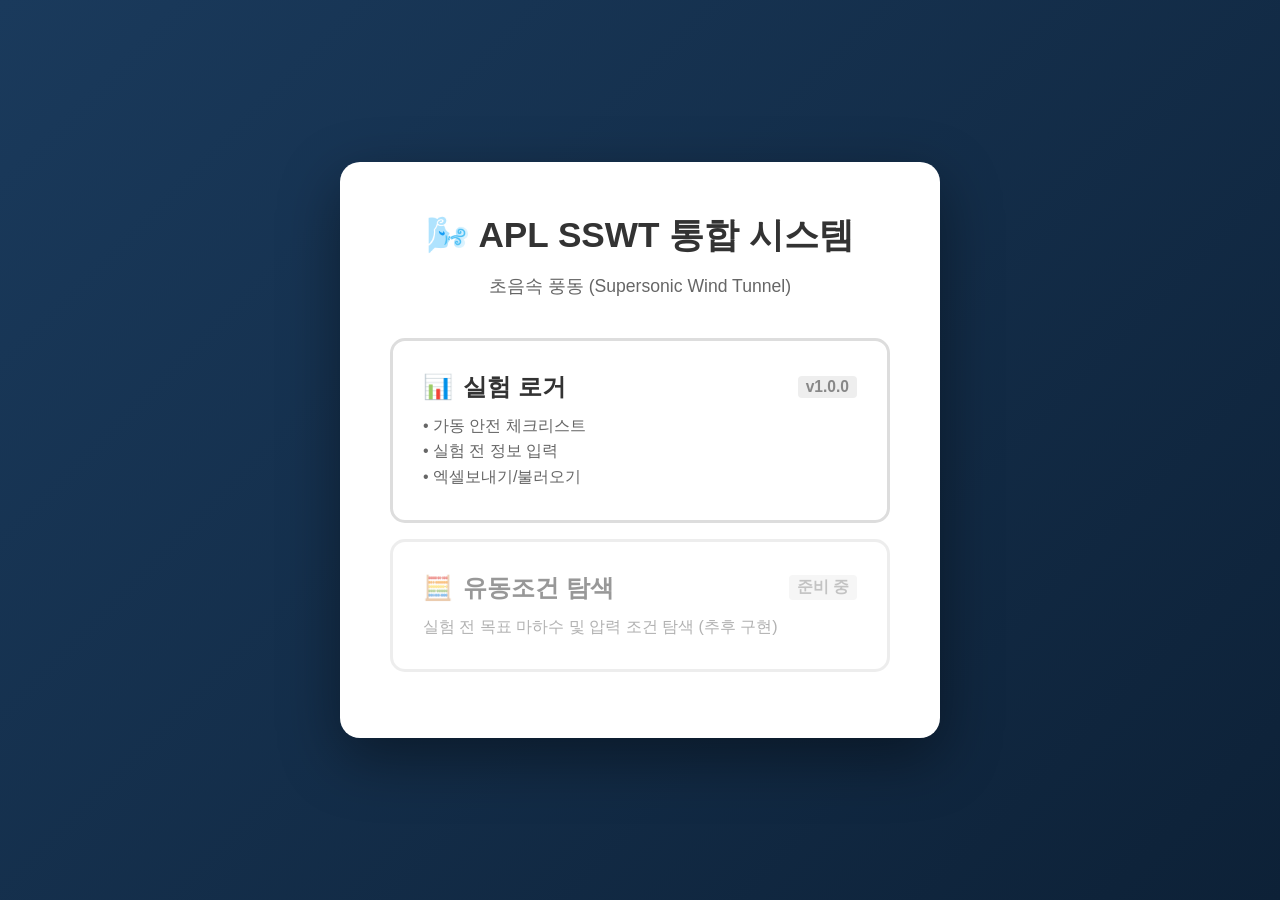
<file: index.html>
<!DOCTYPE html>
<html lang="ko">
<head>
    <meta charset="UTF-8">
    <meta name="viewport" content="width=device-width, initial-scale=1.0">
    <title>APL SSWT 통합 시스템</title>
    <style>
        * { margin: 0; padding: 0; box-sizing: border-box; }
        body {
            font-family: 'Segoe UI', Tahoma, Geneva, Verdana, sans-serif;
            background: linear-gradient(135deg, #1a3a5c 0%, #0d2137 100%);
            min-height: 100vh;
            display: flex;
            align-items: center;
            justify-content: center;
            padding: 20px;
        }
        .menu-screen {
            background: white;
            border-radius: 20px;
            box-shadow: 0 20px 60px rgba(0,0,0,0.4);
            padding: 50px;
            max-width: 600px;
            width: 100%;
        }
        .menu-screen h1 { font-size: 2.2em; margin-bottom: 15px; color: #333; text-align: center; }
        .menu-screen .subtitle { text-align: center; color: #666; margin-bottom: 40px; font-size: 1.1em; }
        .menu-btn {
            padding: 30px;
            border: 3px solid #ddd;
            border-radius: 15px;
            background: white;
            cursor: pointer;
            transition: all 0.3s;
            text-align: left;
            margin-bottom: 16px;
        }
        .menu-btn:hover {
            border-color: #1a3a5c;
            background: rgba(26, 58, 92, 0.05);
            transform: translateY(-3px);
            box-shadow: 0 10px 30px rgba(26, 58, 92, 0.2);
        }
        .menu-btn.disabled { opacity: 0.5; cursor: not-allowed; }
        .menu-btn.disabled:hover { transform: none; box-shadow: none; border-color: #ddd; }
        .menu-btn h2 { font-size: 1.5em; color: #333; margin-bottom: 10px; display: flex; align-items: center; gap: 10px; }
        .menu-btn p { color: #666; font-size: 1em; line-height: 1.6; }
        .badge-soon { font-size: 0.65em; background: #eee; color: #888; padding: 2px 8px; border-radius: 4px; margin-left: auto; }
    </style>
</head>
<body>
    <div class="menu-screen">
        <h1>🌬️ APL SSWT 통합 시스템</h1>
        <p class="subtitle">초음속 풍동 (Supersonic Wind Tunnel)</p>

        <div class="menu-btn" onclick="goToLogger()">
            <h2><span>📊</span> 실험 로거 <span class="badge-soon">v1.0.0</span></h2>
            <p>
                • 가동 안전 체크리스트<br>
                • 실험 전 정보 입력<br>
                • 엑셀보내기/불러오기
            </p>
        </div>

        <div class="menu-btn disabled">
            <h2><span>🧮</span> 유동조건 탐색 <span class="badge-soon">준비 중</span></h2>
            <p>실험 전 목표 마하수 및 압력 조건 탐색 (추후 구현)</p>
        </div>
    </div>
    <script>
        function goToLogger() {
            window.location.href = 'SSWT_Experiment_Logger/index.html';
        }
    </script>
</body>
</html>
</file>
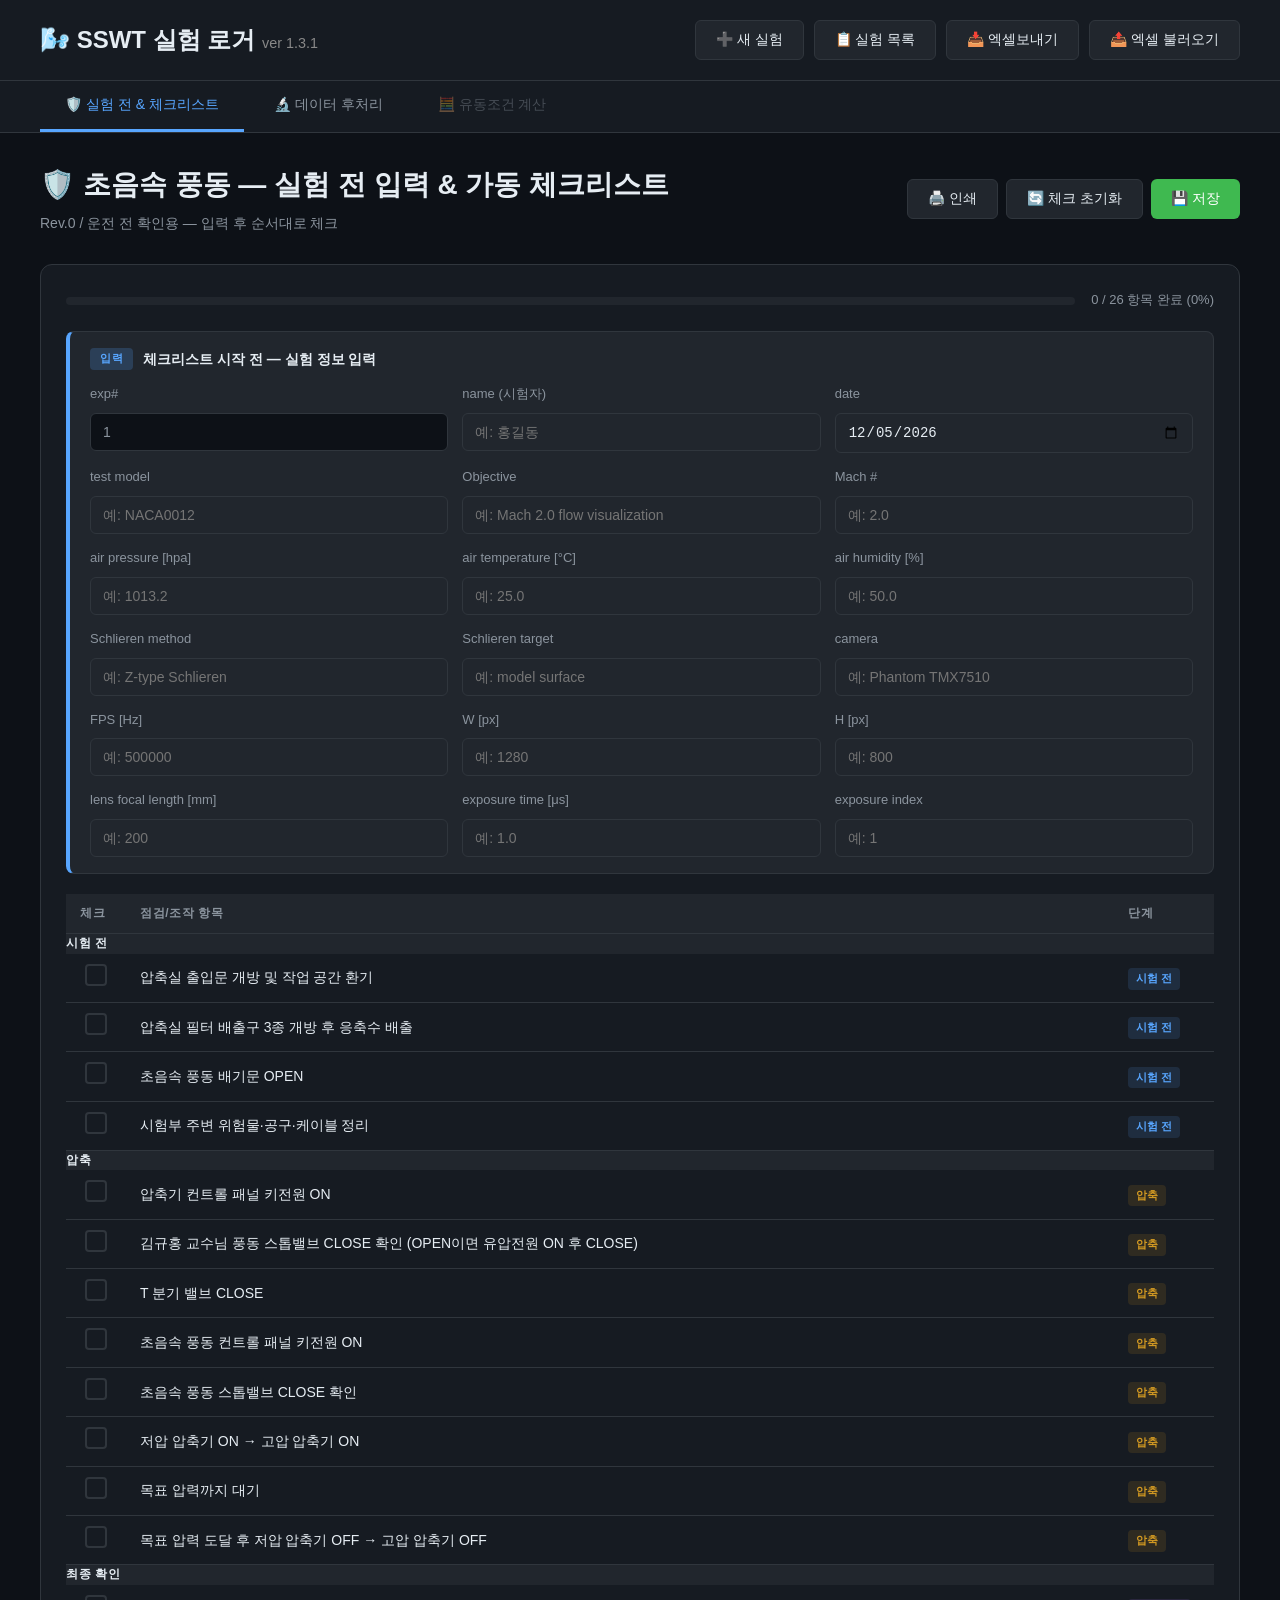
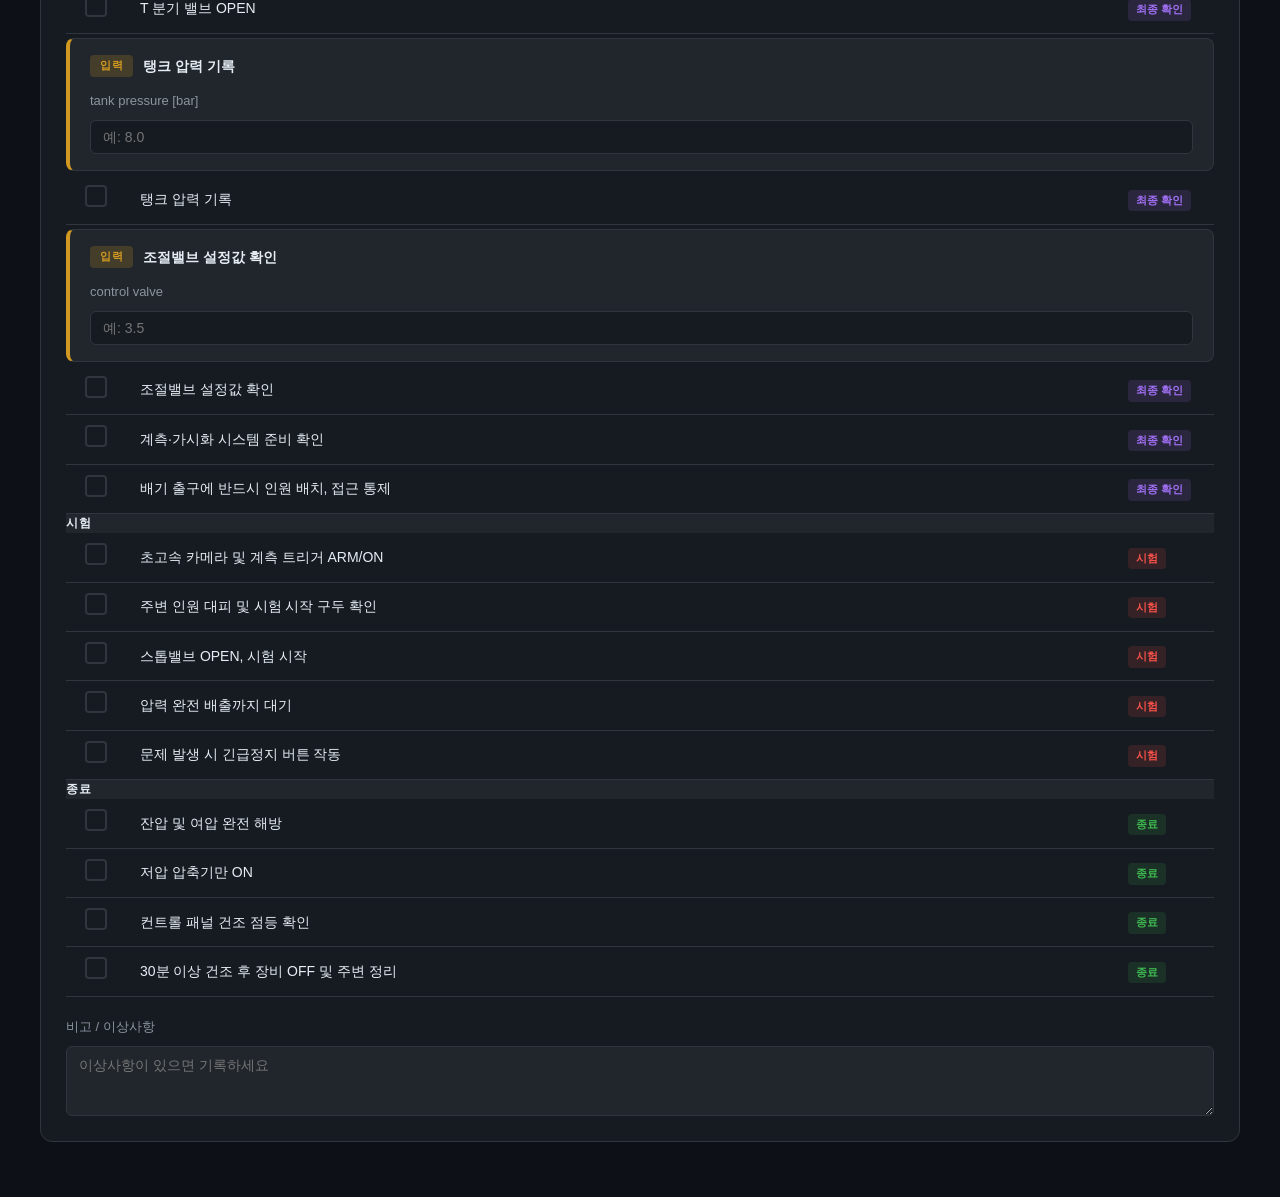
<file: SSWT_Experiment_Logger/index.html>
<!DOCTYPE html>
<html lang="ko">
<head>
    <meta charset="UTF-8">
    <meta name="viewport" content="width=device-width, initial-scale=1.0">
    <title>SSWT 실험 로거</title>
    <link rel="stylesheet" href="style.css">
    <script src="https://cdn.sheetjs.com/xlsx-latest/package/dist/xlsx.full.min.js"></script>
</head>
<body>
    <div class="app-container">
        <header class="app-header">
            <h1>🌬️ SSWT 실험 로거 <span class="version-tag">ver 1.3.1</span></h1>
            <div class="header-actions">
                <button onclick="createNewExperimentFromUI()" class="btn-secondary">➕ 새 실험</button>
                <button onclick="showExperimentList()" class="btn-secondary">📋 실험 목록</button>
                <button onclick="exportToExcel()" class="btn-secondary">📥 엑셀보내기</button>
                <button onclick="document.getElementById('excel-import').click()" class="btn-secondary">📤 엑셀 불러오기</button>
                <input type="file" id="excel-import" accept=".xlsx,.xls" style="display:none" onchange="importFromExcel(event)">
            </div>
        </header>

        <nav class="nav-tabs">
            <button class="tab-btn active" data-tab="experiment" onclick="switchTab('experiment')">🛡️ 실험 전 &amp; 체크리스트</button>
            <button class="tab-btn" data-tab="processing" onclick="switchTab('processing')">🔬 데이터 후처리</button>
            <button class="tab-btn tab-disabled" disabled title="추후 구현 예정">🧮 유동조건 계산</button>
        </nav>

        <main class="main-content">
            <div id="tab-experiment" class="tab-content active">
                <div class="page-header">
                    <div>
                        <h2>🛡️ 초음속 풍동 — 실험 전 입력 &amp; 가동 체크리스트</h2>
                        <p class="page-subtitle">Rev.0 / 운전 전 확인용 — 입력 후 순서대로 체크</p>
                    </div>
                    <div class="header-btn-group">
                        <button onclick="printSafetyChecklist()" class="btn-secondary">🖨️ 인쇄</button>
                        <button onclick="resetSafetyChecklist()" class="btn-secondary">🔄 체크 초기화</button>
                        <button onclick="saveExperimentData()" class="btn-primary">💾 저장</button>
                    </div>
                </div>

                <div class="form-section">
                    <div class="checklist-progress-wrap">
                        <div class="checklist-progress-bar-bg">
                            <div class="checklist-progress-bar-fill" id="checklist-progress-bar"></div>
                        </div>
                        <span class="checklist-progress-text" id="checklist-progress-text">0 / 26 항목 완료 (0%)</span>
                    </div>

                    <!-- ① 체크리스트 시작 전 입력 -->
                    <div class="inline-input-block pre-check-block">
                        <div class="inline-input-block-header">
                            <span class="inline-step-badge">입력</span>
                            <strong>체크리스트 시작 전 — 실험 정보 입력</strong>
                        </div>
                        <div class="form-grid">
                            <div class="form-group">
                                <label>exp#</label>
                                <input type="text" id="exp-number" readonly>
                            </div>
                            <div class="form-group">
                                <label>name (시험자)</label>
                                <input type="text" id="exp-name" placeholder="예: 홍길동">
                            </div>
                            <div class="form-group">
                                <label>date</label>
                                <input type="date" id="exp-date">
                            </div>
                            <div class="form-group">
                                <label>test model</label>
                                <input type="text" id="test-model" placeholder="예: NACA0012">
                            </div>
                            <div class="form-group">
                                <label>Objective</label>
                                <input type="text" id="objective" placeholder="예: Mach 2.0 flow visualization">
                            </div>
                            <div class="form-group">
                                <label>Mach #</label>
                                <input type="number" id="target-mach" step="0.01" placeholder="예: 2.0">
                            </div>
                            <div class="form-group">
                                <label>air pressure [hpa]</label>
                                <input type="number" id="air-pressure" step="0.1" placeholder="예: 1013.2">
                            </div>
                            <div class="form-group">
                                <label>air temperature [°C]</label>
                                <input type="number" id="air-temp" step="0.1" placeholder="예: 25.0">
                            </div>
                            <div class="form-group">
                                <label>air humidity [%]</label>
                                <input type="number" id="air-humidity" step="0.1" placeholder="예: 50.0">
                            </div>
                            <div class="form-group">
                                <label>Schlieren method</label>
                                <input type="text" id="schlieren-method" placeholder="예: Z-type Schlieren">
                            </div>
                            <div class="form-group">
                                <label>Schlieren target</label>
                                <input type="text" id="schlieren-target" placeholder="예: model surface">
                            </div>
                            <div class="form-group">
                                <label>camera</label>
                                <input type="text" id="camera-model" placeholder="예: Phantom TMX7510">
                            </div>
                            <div class="form-group">
                                <label>FPS [Hz]</label>
                                <input type="number" id="camera-fps" step="1000" placeholder="예: 500000">
                            </div>
                            <div class="form-group">
                                <label>W [px]</label>
                                <input type="number" id="camera-width" placeholder="예: 1280">
                            </div>
                            <div class="form-group">
                                <label>H [px]</label>
                                <input type="number" id="camera-height" placeholder="예: 800">
                            </div>
                            <div class="form-group">
                                <label>lens focal length [mm]</label>
                                <input type="text" id="lens-focal" placeholder="예: 200">
                            </div>
                            <div class="form-group">
                                <label>exposure time [μs]</label>
                                <input type="number" id="exposure-time" step="0.01" placeholder="예: 1.0">
                            </div>
                            <div class="form-group">
                                <label>exposure index</label>
                                <input type="number" id="exposure-index" step="1" placeholder="예: 1">
                            </div>
                        </div>
                    </div>

                    <!-- 체크리스트 (중간 입력은 JS에서 삽입) -->
                    <table class="checklist-table" id="checklist-table">
                        <thead>
                            <tr>
                                <th style="width:60px">체크</th>
                                <th>점검/조작 항목</th>
                                <th style="width:100px">단계</th>
                            </tr>
                        </thead>
                        <tbody id="checklist-tbody"></tbody>
                    </table>

                    <div class="form-group" style="margin-top:20px;">
                        <label>비고 / 이상사항</label>
                        <textarea id="checklist-notes" rows="3" placeholder="이상사항이 있으면 기록하세요"></textarea>
                    </div>
                </div>
            </div>

            <!-- 데이터 후처리 (캘리브레이션) -->
            <div id="tab-processing" class="tab-content">
                <div class="page-header">
                    <div>
                        <h2>🔬 데이터 후처리 — 캘리브레이션</h2>
                        <p class="page-subtitle">CSV 업로드 → 캘리브레이션 → 0점 보정 → static P · 비율 · Mach 계산</p>
                    </div>
                </div>

                <div class="form-section">
                    <h3>1. CSV 파일 업로드</h3>
                    <div class="upload-box" style="border:2px dashed #3d5a8a;padding:20px;border-radius:8px;text-align:center;background:#161b22;">
                        <input type="file" id="csv-data-file" accept=".csv" onchange="handleCsvUpload(event)">
                        <p id="csv-upload-status" style="margin-top:10px;font-size:14px;color:#8b949e;">DAQ CSV 파일을 선택하세요</p>
                    </div>
                </div>

                <div class="form-section" id="processing-results" style="display:none;">
                    <h3>2. 처리 결과</h3>
                    <div class="calib-info-box">
                        <strong>처리 파이프라인</strong>
                        <ul class="calib-rule-list">
                            <li>캘리브레이션 → Ch11 제외 첫 10프레임 평균 0점 보정 → + air pressure [hpa]/1000 → static P [bar]</li>
                            <li>비율: Ch1~9, Ch12~16 각각 / Ch10 (P₀)</li>
                            <li>Mach(벽면): 등엔트로피 P/P₀ 역산 · Mach(피토): 등엔트로피+정상충격파 역산</li>
                        </ul>
                        <p id="proc-info-text" style="margin-top:8px;color:#7eb8f7;"></p>
                    </div>

                    <h4 class="plot-section-title">Static Pressure [bar]</h4>
                    <canvas id="graph-static" width="1200" height="380" class="calib-canvas"></canvas>

                    <h4 class="plot-section-title">Pressure Ratio — 노즐벽면 / Ch10</h4>
                    <canvas id="graph-ratio-wall" width="1200" height="320" class="calib-canvas"></canvas>

                    <h4 class="plot-section-title">Pressure Ratio — 피토 / Ch10</h4>
                    <canvas id="graph-ratio-pitot" width="1200" height="320" class="calib-canvas"></canvas>

                    <h4 class="plot-section-title">Mach Number — 노즐벽면 (등엔트로피)</h4>
                    <canvas id="graph-mach-wall" width="1200" height="320" class="calib-canvas"></canvas>

                    <h4 class="plot-section-title">Mach Number — 피토 (정상충격파 역산)</h4>
                    <canvas id="graph-mach-pitot" width="1200" height="320" class="calib-canvas"></canvas>

                    <div class="header-btn-group" style="margin-top:16px;">
                        <button onclick="exportCalibratedExcel()" class="btn-primary">📥 엑셀 내보내기 (5시트)</button>
                    </div>
                </div>
            </div>
        </main>
    </div>

    <!-- 실험 목록 모달 -->
    <div id="experiment-list-modal" class="modal">
        <div class="modal-content">
            <div class="modal-header">
                <h2>📋 실험 목록</h2>
                <button onclick="closeExperimentList()" class="modal-close">✕</button>
            </div>
            <input type="text" id="search-experiments" placeholder="검색..." oninput="filterExperiments()"
                   style="width:100%;margin-bottom:16px;padding:10px;background:var(--bg-tertiary);border:1px solid var(--border-color);border-radius:6px;color:var(--text-primary);">
            <div class="table-wrapper">
                <table class="data-table">
                    <thead>
                        <tr>
                            <th>#</th>
                            <th>날짜</th>
                            <th>시험자</th>
                            <th>모델</th>
                            <th>Mach</th>
                            <th>상태</th>
                            <th>체크</th>
                            <th>작업</th>
                        </tr>
                    </thead>
                    <tbody id="experiments-tbody"></tbody>
                </table>
            </div>
        </div>
    </div>

    <script src="database.js"></script>
    <script src="excel-handler.js"></script>
    <script src="calibration-processing.js"></script>
    <script src="app.js"></script>
</body>
</html>
</file>
<file: SSWT_Experiment_Logger/style.css>
/* ============================================
   SSWT 실험 로거 스타일
   ============================================ */

:root {
    --bg-primary: #0d1117;
    --bg-secondary: #161b22;
    --bg-tertiary: #21262d;
    --border-color: #30363d;
    --text-primary: #e6edf3;
    --text-secondary: #8b949e;
    --accent-blue: #58a6ff;
    --accent-green: #3fb950;
    --accent-red: #f85149;
    --accent-yellow: #d29922;
    --accent-purple: #a371f7;
}

* {
    margin: 0;
    padding: 0;
    box-sizing: border-box;
}

body {
    font-family: -apple-system, BlinkMacSystemFont, 'Segoe UI', 'Noto Sans', Helvetica, Arial, sans-serif;
    background: var(--bg-primary);
    color: var(--text-primary);
    line-height: 1.6;
}

.app-container {
    min-height: 100vh;
    display: flex;
    flex-direction: column;
}

/* ============================================
   헤더
   ============================================ */

.app-header {
    background: var(--bg-secondary);
    border-bottom: 1px solid var(--border-color);
    padding: 20px 40px;
    display: flex;
    justify-content: space-between;
    align-items: center;
}

.app-header h1 {
    font-size: 24px;
    font-weight: 600;
}

.header-actions {
    display: flex;
    gap: 10px;
}

/* ============================================
   네비게이션 탭
   ============================================ */

.nav-tabs {
    background: var(--bg-secondary);
    border-bottom: 1px solid var(--border-color);
    padding: 0 40px;
    display: flex;
    gap: 5px;
}

.tab-btn {
    background: transparent;
    border: none;
    color: var(--text-secondary);
    padding: 15px 25px;
    cursor: pointer;
    font-size: 14px;
    font-weight: 500;
    border-bottom: 3px solid transparent;
    transition: all 0.2s;
}

.tab-btn:hover {
    color: var(--text-primary);
    background: var(--bg-tertiary);
}

.tab-btn.active {
    color: var(--accent-blue);
    border-bottom-color: var(--accent-blue);
}

/* ============================================
   메인 컨텐츠
   ============================================ */

.main-content {
    flex: 1;
    padding: 30px 40px;
    max-width: 1400px;
    width: 100%;
    margin: 0 auto;
}

.tab-content {
    display: none;
}

.tab-content.active {
    display: block;
    animation: fadeIn 0.3s;
}

@keyframes fadeIn {
    from { opacity: 0; transform: translateY(10px); }
    to { opacity: 1; transform: translateY(0); }
}

.page-header {
    display: flex;
    justify-content: space-between;
    align-items: center;
    margin-bottom: 30px;
}

.page-header h2 {
    font-size: 28px;
    font-weight: 600;
}

/* ============================================
   폼 섹션
   ============================================ */

.form-section {
    background: var(--bg-secondary);
    border: 1px solid var(--border-color);
    border-radius: 12px;
    padding: 25px;
    margin-bottom: 25px;
}

.form-section h3 {
    font-size: 18px;
    font-weight: 600;
    margin-bottom: 20px;
    color: var(--accent-blue);
}

.form-grid {
    display: grid;
    grid-template-columns: repeat(auto-fit, minmax(280px, 1fr));
    gap: 20px;
}

.form-group {
    display: flex;
    flex-direction: column;
    gap: 8px;
}

.form-group label {
    font-size: 13px;
    font-weight: 500;
    color: var(--text-secondary);
}

.form-group input,
.form-group select,
.form-group textarea {
    background: var(--bg-tertiary);
    border: 1px solid var(--border-color);
    border-radius: 6px;
    padding: 10px 12px;
    color: var(--text-primary);
    font-size: 14px;
    transition: all 0.2s;
}

.form-group input:focus,
.form-group select:focus,
.form-group textarea:focus {
    outline: none;
    border-color: var(--accent-blue);
    box-shadow: 0 0 0 3px rgba(88, 166, 255, 0.1);
}

.form-group input:read-only {
    background: var(--bg-primary);
    color: var(--text-secondary);
}

.form-group input.has-default-value,
.form-group select.has-default-value {
    background: var(--bg-primary);
    color: var(--accent-blue);
    font-style: italic;
    border-color: rgba(88, 166, 255, 0.3);
}

/* select 요소는 이탤릭 제거 (가독성) */
.form-group select.has-default-value {
    font-style: normal;
}

.form-group input.has-default-value::placeholder,
.form-group select.has-default-value::placeholder {
    color: rgba(88, 166, 255, 0.5);
}

/* ============================================
   버튼
   ============================================ */

.btn-primary,
.btn-secondary {
    padding: 10px 20px;
    border-radius: 6px;
    font-size: 14px;
    font-weight: 500;
    cursor: pointer;
    border: none;
    transition: all 0.2s;
}

.btn-primary {
    background: var(--accent-green);
    color: white;
}

.btn-primary:hover {
    background: #2ea043;
    transform: translateY(-1px);
    box-shadow: 0 4px 12px rgba(63, 185, 80, 0.3);
}

.btn-secondary {
    background: var(--bg-tertiary);
    color: var(--text-primary);
    border: 1px solid var(--border-color);
}

.btn-secondary:hover {
    background: var(--border-color);
    border-color: var(--text-secondary);
}

/* ============================================
   업로드 영역
   ============================================ */

.upload-area {
    border: 2px dashed var(--border-color);
    border-radius: 12px;
    padding: 40px;
    text-align: center;
    transition: all 0.2s;
}

.upload-area:hover {
    border-color: var(--accent-blue);
    background: var(--bg-tertiary);
}

.upload-label {
    display: inline-block;
    padding: 12px 24px;
    background: var(--accent-blue);
    color: white;
    border-radius: 6px;
    cursor: pointer;
    font-weight: 500;
    transition: all 0.2s;
}

.upload-label:hover {
    background: #4a8fd8;
    transform: translateY(-2px);
}

/* ============================================
   계산 방법 선택
   ============================================ */

.calc-method-selector {
    display: grid;
    grid-template-columns: repeat(auto-fit, minmax(250px, 1fr));
    gap: 15px;
}

.radio-card {
    display: block;
    background: var(--bg-tertiary);
    border: 2px solid var(--border-color);
    border-radius: 12px;
    padding: 20px;
    cursor: pointer;
    transition: all 0.2s;
}

.radio-card:hover {
    border-color: var(--accent-blue);
    background: var(--bg-secondary);
}

.radio-card input[type="radio"] {
    display: none;
}

.radio-card input[type="radio"]:checked + .radio-content {
    color: var(--accent-blue);
}

.radio-card input[type="radio"]:checked ~ * {
    border-color: var(--accent-blue);
}

.radio-card:has(input:checked) {
    border-color: var(--accent-blue);
    background: var(--bg-secondary);
    box-shadow: 0 0 0 3px rgba(88, 166, 255, 0.1);
}

.radio-content strong {
    display: block;
    font-size: 16px;
    margin-bottom: 5px;
}

.radio-content p {
    font-size: 13px;
    color: var(--text-secondary);
    margin: 0;
}

/* ============================================
   Stage 결과 그리드
   ============================================ */

.stages-grid {
    display: grid;
    grid-template-columns: repeat(auto-fit, minmax(300px, 1fr));
    gap: 20px;
}

.stage-card {
    background: var(--bg-tertiary);
    border: 1px solid var(--border-color);
    border-radius: 10px;
    padding: 20px;
}

.stage-card h4 {
    font-size: 16px;
    margin-bottom: 15px;
    color: var(--accent-blue);
}

.stage-property {
    display: flex;
    justify-content: space-between;
    padding: 8px 0;
    border-bottom: 1px solid var(--border-color);
}

.stage-property:last-child {
    border-bottom: none;
}

.stage-property .label {
    color: var(--text-secondary);
    font-size: 13px;
}

.stage-property .value {
    font-weight: 500;
    font-family: 'Courier New', monospace;
}

/* ============================================
   모달
   ============================================ */

.modal {
    display: none;
    position: fixed;
    top: 0;
    left: 0;
    width: 100%;
    height: 100%;
    background: rgba(0, 0, 0, 0.8);
    z-index: 1000;
    align-items: center;
    justify-content: center;
}

.modal.active {
    display: flex;
}

.modal-content {
    background: var(--bg-secondary);
    border: 1px solid var(--border-color);
    border-radius: 12px;
    width: 90%;
    max-width: 900px;
    max-height: 85vh;
    overflow: hidden;
    display: flex;
    flex-direction: column;
}

.modal-content.large {
    max-width: 1200px;
}

.modal-header {
    padding: 20px 25px;
    border-bottom: 1px solid var(--border-color);
    display: flex;
    justify-content: space-between;
    align-items: center;
}

.modal-header h2 {
    font-size: 20px;
    font-weight: 600;
}

.close-btn {
    background: transparent;
    border: none;
    color: var(--text-secondary);
    font-size: 24px;
    cursor: pointer;
    padding: 0;
    width: 30px;
    height: 30px;
    display: flex;
    align-items: center;
    justify-content: center;
    border-radius: 6px;
    transition: all 0.2s;
}

.close-btn:hover {
    background: var(--bg-tertiary);
    color: var(--text-primary);
}

.modal-body {
    padding: 25px;
    overflow-y: auto;
    flex: 1;
}

/* ============================================
   데이터 테이블
   ============================================ */

.data-table {
    width: 100%;
    border-collapse: collapse;
    margin-top: 15px;
}

.data-table thead {
    background: var(--bg-tertiary);
    position: sticky;
    top: 0;
}

.data-table th,
.data-table td {
    padding: 12px 15px;
    text-align: left;
    border-bottom: 1px solid var(--border-color);
}

.data-table th {
    font-weight: 600;
    font-size: 13px;
    color: var(--text-secondary);
    text-transform: uppercase;
}

.data-table tbody tr {
    transition: background 0.2s;
    cursor: pointer;
}

.data-table tbody tr:hover {
    background: var(--bg-tertiary);
}

/* ============================================
   정보 박스
   ============================================ */

.info-box {
    background: var(--bg-tertiary);
    border-left: 4px solid var(--accent-blue);
    padding: 15px 20px;
    border-radius: 6px;
    margin-bottom: 20px;
}

.info-box p {
    margin: 0;
    color: var(--text-secondary);
    font-size: 14px;
}

/* ============================================
   시간 선택 컨트롤
   ============================================ */

.time-selector-controls {
    display: flex;
    gap: 20px;
    align-items: center;
    margin-top: 15px;
    padding: 15px;
    background: var(--bg-tertiary);
    border-radius: 8px;
}

.time-selector-controls label {
    display: flex;
    align-items: center;
    gap: 10px;
    font-size: 14px;
}

.time-selector-controls input {
    background: var(--bg-primary);
    border: 1px solid var(--border-color);
    border-radius: 6px;
    padding: 8px 12px;
    color: var(--text-primary);
    width: 120px;
}

/* ============================================
   캔버스
   ============================================ */

canvas {
    width: 100%;
    height: auto;
    border: 1px solid var(--border-color);
    border-radius: 8px;
    background: var(--bg-tertiary);
}

/* ============================================
   그래프 + 수직 슬라이더
   ============================================ */

.graph-row {
    display: flex;
    gap: 20px;
    align-items: center;
}

.graph-left {
    flex: 1;
}

.graph-controls {
    width: 90px;
    display: flex;
    flex-direction: column;
    align-items: center;
    gap: 8px;
    padding: 8px 4px;
    background: var(--bg-tertiary);
    border: 1px solid var(--border-color);
    border-radius: 8px;
    color: var(--text-secondary);
    font-size: 12px;
}

.graph-controls.tall {
    width: 90px;
}

.graph-controls label {
    font-size: 12px;
    color: var(--text-secondary);
    text-align: center;
}

.vertical-slider {
    writing-mode: vertical-lr;
    direction: rtl;
    width: 16px;
    height: 220px;
}

.vertical-slider.tall {
    height: 340px;
}

.slider-value {
    color: var(--text-primary);
    font-weight: 600;
    font-size: 12px;
}

.slider-sub {
    font-size: 11px;
    color: var(--text-secondary);
}

/* ============================================
   리스트 컨트롤
   ============================================ */

.list-controls {
    display: flex;
    gap: 15px;
    margin-bottom: 20px;
}

.list-controls input {
    flex: 1;
    background: var(--bg-tertiary);
    border: 1px solid var(--border-color);
    border-radius: 6px;
    padding: 10px 15px;
    color: var(--text-primary);
    font-size: 14px;
}

/* ============================================
   요약 컨테이너
   ============================================ */

.summary-container {
    background: var(--bg-secondary);
    border: 1px solid var(--border-color);
    border-radius: 12px;
    padding: 30px;
}

.placeholder-text {
    text-align: center;
    color: var(--text-secondary);
    font-size: 16px;
    padding: 60px 20px;
}

/* ============================================
   상태 배지
   ============================================ */

.status-badge {
    display: inline-block;
    padding: 4px 12px;
    border-radius: 12px;
    font-size: 12px;
    font-weight: 500;
}

.status-badge.complete {
    background: rgba(63, 185, 80, 0.2);
    color: var(--accent-green);
}

.status-badge.processing {
    background: rgba(210, 153, 34, 0.2);
    color: var(--accent-yellow);
}

.status-badge.pending {
    background: rgba(139, 148, 158, 0.2);
    color: var(--text-secondary);
}

/* ============================================
   액션 버튼 (테이블용)
   ============================================ */

.action-btns {
    display: flex;
    gap: 8px;
}

.action-btn {
    padding: 6px 12px;
    border-radius: 4px;
    font-size: 12px;
    cursor: pointer;
    border: 1px solid var(--border-color);
    background: var(--bg-tertiary);
    color: var(--text-primary);
    transition: all 0.2s;
}

.action-btn:hover {
    background: var(--border-color);
}

.action-btn.delete {
    color: var(--accent-red);
    border-color: var(--accent-red);
}

.action-btn.delete:hover {
    background: rgba(248, 81, 73, 0.1);
}

/* ============================================
   반응형
   ============================================ */

@media (max-width: 768px) {
    .app-header {
        flex-direction: column;
        gap: 15px;
        align-items: flex-start;
    }
    
    .header-actions {
        width: 100%;
        flex-wrap: wrap;
    }
    
    .nav-tabs {
        overflow-x: auto;
        padding: 0 20px;
    }
    
    .main-content {
        padding: 20px;
    }
    
    .form-grid {
        grid-template-columns: 1fr;
    }
}

/* ============================================
   센서 캘리브레이션 리스트
   ============================================ */

.sensor-calib-item {
    background: var(--bg-tertiary);
    border: 1px solid var(--border-color);
    border-radius: 8px;
    padding: 15px;
    margin-bottom: 10px;
    display: grid;
    grid-template-columns: 2fr 1fr 1fr 1fr 80px;
    gap: 15px;
    align-items: center;
}

.sensor-calib-item input,
.sensor-calib-item select {
    background: var(--bg-primary);
    border: 1px solid var(--border-color);
    border-radius: 4px;
    padding: 8px 10px;
    color: var(--text-primary);
    font-size: 13px;
}

.sensor-calib-item button {
    padding: 8px;
    background: transparent;
    border: 1px solid var(--accent-red);
    color: var(--accent-red);
    border-radius: 4px;
    cursor: pointer;
    transition: all 0.2s;
}

.sensor-calib-item button:hover {
    background: rgba(248, 81, 73, 0.1);
}

/* ============================================
   업로드된 파일 리스트
   ============================================ */

.uploaded-file-item {
    background: var(--bg-tertiary);
    border: 1px solid var(--border-color);
    border-radius: 8px;
    padding: 12px 15px;
    margin-top: 10px;
    display: flex;
    justify-content: space-between;
    align-items: center;
}

.file-info {
    display: flex;
    align-items: center;
    gap: 10px;
}

.file-icon {
    font-size: 20px;
}

.file-details {
    display: flex;
    flex-direction: column;
}

.file-name {
    font-weight: 500;
    font-size: 14px;
}

.file-meta {
    font-size: 12px;
    color: var(--text-secondary);
}

/* ============================================
   후처리 Progress Bar
   ============================================ */

.progress-bar {
    width: 100%;
    height: 30px;
    background: var(--bg-tertiary);
    border-radius: 15px;
    overflow: hidden;
    margin-bottom: 10px;
}

.progress-fill {
    height: 100%;
    background: linear-gradient(90deg, var(--primary-color), var(--accent-green));
    width: 0%;
    transition: width 0.3s ease;
    display: flex;
    align-items: center;
    justify-content: center;
    color: white;
    font-weight: bold;
}

#processing-progress {
    margin-top: 20px;
}

#progress-text {
    text-align: center;
    font-size: 14px;
    color: var(--text-secondary);
    margin-top: 10px;
}

/* ============================================
   업로드 박스 스타일
   ============================================ */

.upload-box {
    border: 2px dashed #ccc;
    padding: 20px;
    border-radius: 8px;
    text-align: center;
    transition: all 0.3s;
}

.upload-box:hover {
    border-color: var(--primary-color);
    background: rgba(52, 152, 219, 0.05);
}

.upload-grid {
    display: grid;
    grid-template-columns: 1fr 1fr;
    gap: 20px;
}

/* ============================================
   캔버스 스타일
   ============================================ */

#result-preview {
    border: 1px solid #ddd;
    border-radius: 8px;
    width: 100%;
    height: auto;
    max-width: 1200px;
}

/* ============================================
   SSWT 안전 체크리스트
   ============================================ */

.version-tag {
    font-size: 0.6em;
    color: #888;
    font-weight: normal;
}

.page-subtitle {
    color: var(--text-secondary);
    font-size: 14px;
    margin-top: 4px;
}

.header-btn-group {
    display: flex;
    gap: 8px;
    flex-wrap: wrap;
}

.tab-btn.tab-disabled {
    opacity: 0.4;
    cursor: not-allowed;
}

.checklist-header-section {
    border-left: 4px solid var(--accent-yellow);
}

/* 체크리스트 내 인라인 입력 블록 */
.inline-input-block {
    background: var(--bg-tertiary);
    border: 1px solid var(--border-color);
    border-radius: 8px;
    padding: 16px 20px;
    margin: 12px 0;
}

.pre-check-block {
    border-left: 4px solid var(--accent-blue);
    margin-bottom: 20px;
}

.mid-check-block {
    border-left: 4px solid var(--accent-yellow);
    margin: 4px 0;
}

.inline-input-block-header {
    display: flex;
    align-items: center;
    gap: 10px;
    margin-bottom: 14px;
    color: var(--text-primary);
    font-size: 14px;
}

.inline-step-badge {
    display: inline-block;
    padding: 2px 10px;
    border-radius: 4px;
    font-size: 11px;
    font-weight: 700;
    background: rgba(88, 166, 255, 0.2);
    color: var(--accent-blue);
    letter-spacing: 0.05em;
    flex-shrink: 0;
}

.inline-step-badge.mid {
    background: rgba(210, 153, 34, 0.2);
    color: var(--accent-yellow);
}

.inline-input-row td {
    padding: 0 !important;
    border: none !important;
    background: transparent !important;
}

.inline-fields-row {
    display: flex;
    flex-wrap: wrap;
    gap: 16px;
}

.inline-field {
    flex: 1;
    min-width: 200px;
    margin: 0;
}

.inline-field input {
    background: var(--bg-secondary);
    border: 1px solid var(--border-color);
    border-radius: 6px;
    padding: 8px 12px;
    color: var(--text-primary);
    font-size: 14px;
    width: 100%;
}

.inline-field input:focus {
    outline: none;
    border-color: var(--accent-blue);
}

.pre-check-block .form-grid {
    gap: 14px;
}

.checklist-progress-wrap {
    display: flex;
    align-items: center;
    gap: 16px;
    margin-bottom: 20px;
}

.checklist-progress-bar-bg {
    flex: 1;
    height: 8px;
    background: var(--bg-tertiary);
    border-radius: 4px;
    overflow: hidden;
}

.checklist-progress-bar-fill {
    height: 100%;
    background: var(--accent-green);
    border-radius: 4px;
    width: 0%;
    transition: width 0.3s;
}

.checklist-progress-text {
    font-size: 13px;
    color: var(--text-secondary);
    white-space: nowrap;
}

.checklist-table {
    width: 100%;
    border-collapse: collapse;
    font-size: 14px;
}

.checklist-table thead th {
    background: var(--bg-tertiary);
    color: var(--text-secondary);
    padding: 10px 14px;
    text-align: left;
    border-bottom: 1px solid var(--border-color);
    font-weight: 600;
    font-size: 12px;
    text-transform: uppercase;
    letter-spacing: 0.05em;
}

.checklist-table tbody tr.checklist-item-row {
    border-bottom: 1px solid var(--border-color);
    transition: background 0.15s;
    cursor: pointer;
    user-select: none;
}

.checklist-table tbody tr.checklist-item-row:hover {
    background: rgba(88, 166, 255, 0.08);
}

.checklist-table tbody tr.checklist-item-row.checked {
    background: rgba(63, 185, 80, 0.08);
}

.checklist-table tbody tr.checklist-item-row.checked:hover {
    background: rgba(63, 185, 80, 0.14);
}

.checklist-table td {
    padding: 10px 14px;
    vertical-align: middle;
    color: var(--text-primary);
}

.check-cell {
    text-align: center;
    width: 60px;
}

.check-icon {
    display: inline-flex;
    align-items: center;
    justify-content: center;
    width: 22px;
    height: 22px;
    border-radius: 4px;
    border: 2px solid var(--border-color);
    font-size: 14px;
    font-weight: 700;
    color: var(--accent-green);
    transition: all 0.15s;
}

.checklist-item-row.checked .check-icon {
    border-color: var(--accent-green);
    background: rgba(63, 185, 80, 0.15);
}

.checklist-item-row:hover .check-icon {
    border-color: var(--accent-blue);
}

.item-cell {
    line-height: 1.5;
}

.stage-badge {
    display: inline-block;
    padding: 2px 8px;
    border-radius: 4px;
    font-size: 11px;
    font-weight: 600;
}

.stage-divider-row td {
    padding: 0 !important;
    border: none !important;
}

.stage-divider {
    padding: 8px 14px !important;
    font-size: 12px;
    font-weight: 700;
    color: var(--text-primary);
    background: var(--bg-tertiary);
    border-left: 4px solid var(--accent-blue);
    letter-spacing: 0.05em;
}

.coming-soon-section {
    border: 1px dashed var(--border-color);
    opacity: 0.7;
}

.coming-soon-text {
    color: var(--text-secondary);
    font-size: 14px;
}

.form-group textarea {
    background: var(--bg-tertiary);
    border: 1px solid var(--border-color);
    border-radius: 6px;
    padding: 10px 12px;
    color: var(--text-primary);
    font-size: 14px;
    width: 100%;
    resize: vertical;
    font-family: inherit;
}

.form-group textarea:focus {
    outline: none;
    border-color: var(--accent-blue);
}

@media print {
    .app-header, .nav-tabs, .header-btn-group, .header-actions, .modal { display: none !important; }
    body { background: white; color: black; }
    .form-section { border: 1px solid #ccc; }
    .checklist-table td, .checklist-table th { color: black; }
}

/* 캘리브레이션 후처리 */
.calib-info-box {
    background: #1e2a3a;
    border: 1px solid #3d5a8a;
    border-radius: 8px;
    padding: 14px 18px;
    margin-bottom: 16px;
    font-size: 13px;
    color: #8b949e;
}

.calib-info-box strong {
    color: #7eb8f7;
    display: block;
    margin-bottom: 8px;
}

.calib-rule-list {
    margin: 0;
    padding-left: 20px;
    line-height: 1.7;
}

.calib-canvas {
    width: 100%;
    max-width: 1200px;
    border: 1px solid var(--border-color);
    border-radius: 8px;
    display: block;
    margin-bottom: 8px;
}

.plot-section-title {
    margin: 20px 0 8px;
    font-size: 14px;
    color: var(--accent-blue);
    font-weight: 600;
}
</file>
